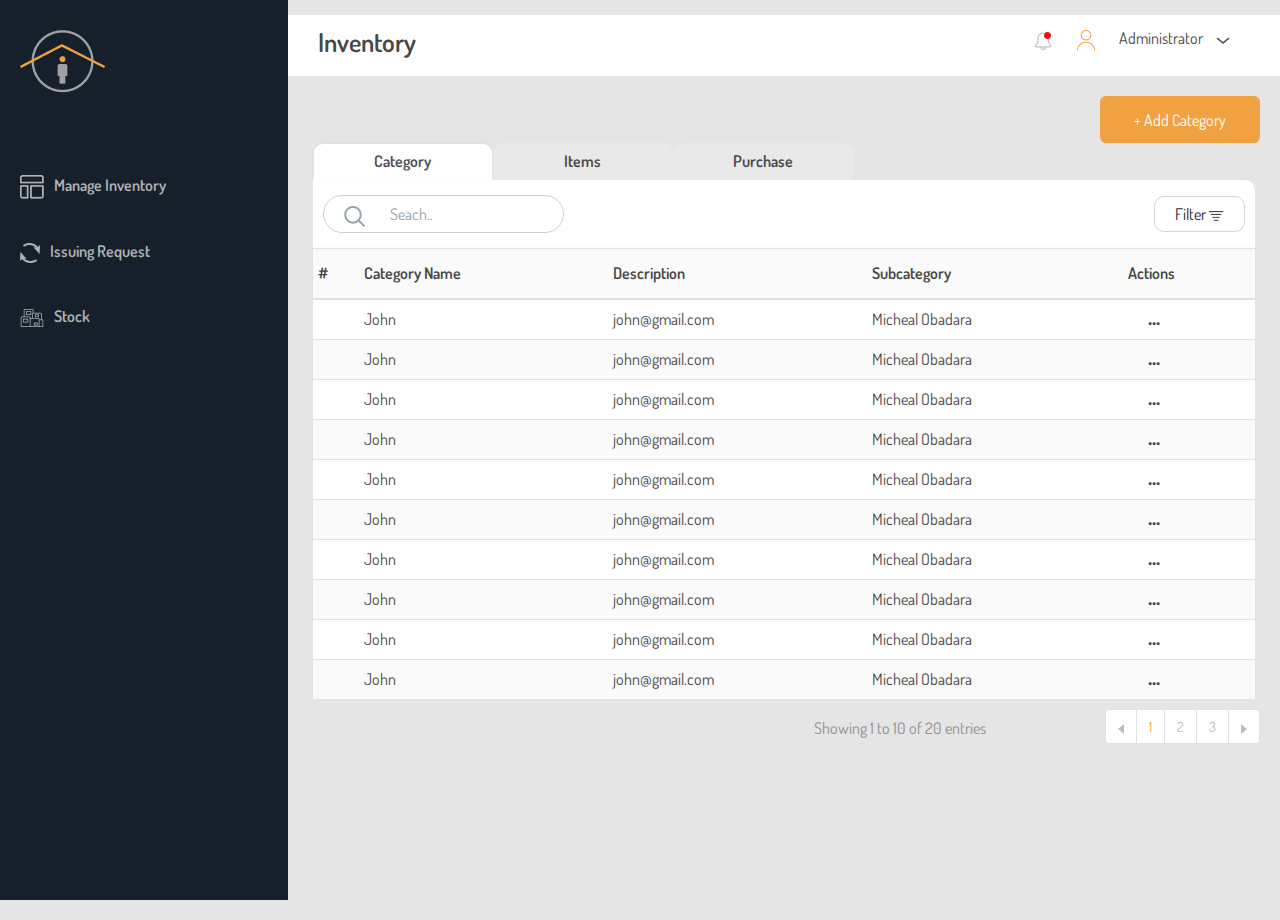
<file: index.html>
<!DOCTYPE html>

<head>
 <meta charset="utf-8" />
 <meta name="viewport" content="width=device-width, initial-scale=1.0" />
 <title>Inventory</title>
 <link rel="stylesheet" href="https://maxcdn.bootstrapcdn.com/bootstrap/4.5.0/css/bootstrap.min.css">
 <link href="https://fonts.googleapis.com/css2?family=Dosis&display=swap" rel="stylesheet">
 <link rel="stylesheet" href="css/style.css">
 <script src="https://ajax.googleapis.com/ajax/libs/jquery/3.5.1/jquery.min.js"></script>
 <script src="https://cdnjs.cloudflare.com/ajax/libs/popper.js/1.16.0/umd/popper.min.js"></script>
 <script src="https://maxcdn.bootstrapcdn.com/bootstrap/4.5.0/js/bootstrap.min.js"></script>
</head>

<body>

 <section class="all">
  <!-- SIDE BAR -->

  <section class="side-bar">

   <div class="logo">
    <img src="img/logo.png" alt="">
   </div>
   <div class="list">
    <ul>
     <li><img src="img/Vector-5.png" alt=""><a href="#">Manage Inventory</a></li>
     <li><img src="img/Group1234.png" alt=""><a href="#">Issuing Request</a></li>
     <li><img src="img/Group12.png" alt=""><a href="#">Stock</a></li>
    </ul>
   </div>

  </section>

  <section class="main">

   <div class="head">
    <div class="in">
     <div class="comp">
      <h1>Inventory</h1>
     </div>
     <div class="icon">
      <img src="img/notification.png" alt="">
      <img src="img/Group (4).png" alt="">
      <h2>Administrator</h2>
      <img src="img/Path.png" alt="">
     </div>
    </div>
   </div>

   <div class="title">
    <button id="add"><a>+ Add Category</a></button>
   </div>
   <ul class="nav nav-tabs" id="myTab" role="tablist">
    <li class="nav-item">
     <a class="nav-link active" id="home-tab" data-toggle="tab" href="#category" role="tab" aria-controls="home"
      aria-selected="true">Category</a>
    </li>
    <li class="nav-item">
     <a class="nav-link" id="profile-tab" data-toggle="tab" href="#item" role="tab" aria-controls="profile"
      aria-selected="false">Items</a>
    </li>
    <li class="nav-item">
     <a class="nav-link" id="profile-tab" data-toggle="tab" href="#purchase" role="tab" aria-controls="profile"
      aria-selected="false">Purchase</a>
    </li>
   </ul>
   <div class="tab-content" id="myTabContent">
    <div class="tab-pane fade show active" id="category" role="tabpanel" aria-labelledby="home-tab">
     <div class="upper">
      <div class="input-wrapper">
       <img src="img/Group (3).png" alt="">
       <input type="text" placeholder="Seach..">
      </div>
      <div class="filter">
       <li>
        Filter
        <img src="img/Group 7189.png" alt="">
       </li>
      </div>
     </div>
     <table class="table table-striped">
      <thead>
       <tr>
        <th scope="col">#</th>
        <th scope="col">Category Name</th>
        <th scope="col">Description</th>
        <th scope="col">Subcategory</th>
        <th scope="col">Actions</th>
       </tr>
      </thead>
      <tbody>
       <tr>
        <th scope="row"></th>
        <td>John</td>
        <td>john@gmail.com</td>
        <td>Micheal Obadara</td>
        <td><button class="bit">...</button></td>
       </tr>
       <tr>
        <th scope="row"></th>
        <td>John</td>
        <td>john@gmail.com</td>
        <td>Micheal Obadara</td>
        <td><button class="bit">...</button></td>
       </tr>
       <tr>
        <th scope="row"></th>
        <td>John</td>
        <td>john@gmail.com</td>
        <td>Micheal Obadara</td>
        <td><button class="bit">...</button></td>
       </tr>
       <tr>
        <th scope="row"></th>
        <td>John</td>
        <td>john@gmail.com</td>
        <td>Micheal Obadara</td>
        <td><button class="bit">...</button></td>
       </tr>
       <tr>
        <th scope="row"></th>
        <td>John</td>
        <td>john@gmail.com</td>
        <td>Micheal Obadara</td>
        <td><button class="bit">...</button></td>
       </tr>
       <tr>
        <th scope="row"></th>
        <td>John</td>
        <td>john@gmail.com</td>
        <td>Micheal Obadara</td>
        <td><button class="bit">...</button></td>
       </tr>
       <tr>
        <th scope="row"></th>
        <td>John</td>
        <td>john@gmail.com</td>
        <td>Micheal Obadara</td>
        <td><button class="bit">...</button></td>
       </tr>
       <tr>
        <th scope="row"></th>
        <td>John</td>
        <td>john@gmail.com</td>
        <td>Micheal Obadara</td>
        <td><button class="bit">...</button></td>
       </tr>
       <tr>
        <th scope="row"></th>
        <td>John</td>
        <td>john@gmail.com</td>
        <td>Micheal Obadara</td>
        <td><button class="bit">...</button></td>
       </tr>
       <tr>
        <th scope="row"></th>
        <td>John</td>
        <td>john@gmail.com</td>
        <td>Micheal Obadara</td>
        <td><button class="bit">...</button></td>
       </tr>
      </tbody>
     </table>
    </div>
    <div class="tab-pane fade" id="item" role="tabpanel" aria-labelledby="profile-tab">
     <div class="upper">
      <div class="input-wrapper">
       <img src="img/Group (3).png" alt="">
       <input type="text" placeholder="Seach..">
      </div>
      <div class="filter">
       <li>
        Filter
        <img src="img/Group 7189.png" alt="">
       </li>
      </div>
     </div>
     <table class="table table-striped">
      <thead>
       <tr>
        <th scope="col">#</th>
        <th scope="col">Category Name</th>
        <th scope="col">Description</th>
        <th scope="col">Subcategory</th>
        <th scope="col">Actions</th>
       </tr>
      </thead>
      <tbody>
       <tr>
        <th scope="row"></th>
        <td>John</td>
        <td>john@gmail.com</td>
        <td>Micheal Obadara</td>
        <td><button class="bit">...</button></td>
       </tr>
       <tr>
        <th scope="row"></th>
        <td>John</td>
        <td>john@gmail.com</td>
        <td>Micheal Obadara</td>
        <td><button class="bit">...</button></td>
       </tr>
       <tr>
        <th scope="row"></th>
        <td>John</td>
        <td>john@gmail.com</td>
        <td>Micheal Obadara</td>
        <td><button class="bit">...</button></td>
       </tr>
       <tr>
        <th scope="row"></th>
        <td>John</td>
        <td>john@gmail.com</td>
        <td>Micheal Obadara</td>
        <td><button class="bit">...</button></td>
       </tr>
       <tr>
        <th scope="row"></th>
        <td>John</td>
        <td>john@gmail.com</td>
        <td>Micheal Obadara</td>
        <td><button class="bit">...</button></td>
       </tr>
       <tr>
        <th scope="row"></th>
        <td>John</td>
        <td>john@gmail.com</td>
        <td>Micheal Obadara</td>
        <td><button class="bit">...</button></td>
       </tr>
       <tr>
        <th scope="row"></th>
        <td>John</td>
        <td>john@gmail.com</td>
        <td>Micheal Obadara</td>
        <td><button class="bit">...</button></td>
       </tr>
       <tr>
        <th scope="row"></th>
        <td>John</td>
        <td>john@gmail.com</td>
        <td>Micheal Obadara</td>
        <td><button class="bit">...</button></td>
       </tr>
       <tr>
        <th scope="row"></th>
        <td>John</td>
        <td>john@gmail.com</td>
        <td>Micheal Obadara</td>
        <td><button class="bit">...</button></td>
       </tr>
       <tr>
        <th scope="row"></th>
        <td>John</td>
        <td>john@gmail.com</td>
        <td>Micheal Obadara</td>
        <td><button class="bit">...</button></td>
       </tr>
      </tbody>
     </table>
    </div>
    <div class="tab-pane fade" id="purchase" role="tabpanel" aria-labelledby="profile-tab">
     <div class="upper">
      <div class="input-wrapper">
       <img src="img/Group (3).png" alt="">
       <input type="text" placeholder="Seach..">
      </div>
      <div class="filter">
       <li>
        Filter
        <img src="img/Group 7189.png" alt="">
       </li>
      </div>
     </div>
     <table class="table table-striped">
      <thead>
       <tr>
        <th scope="col">#</th>
        <th scope="col">Category Name</th>
        <th scope="col">Description</th>
        <th scope="col">Subcategory</th>
        <th scope="col">Actions</th>
       </tr>
      </thead>
      <tbody>
       <tr>
        <th scope="row"></th>
        <td>John</td>
        <td>john@gmail.com</td>
        <td>Micheal Obadara</td>
        <td><button class="bit">...</button></td>
       </tr>
       <tr>
        <th scope="row"></th>
        <td>John</td>
        <td>john@gmail.com</td>
        <td>Micheal Obadara</td>
        <td><button class="bit">...</button></td>
       </tr>
       <tr>
        <th scope="row"></th>
        <td>John</td>
        <td>john@gmail.com</td>
        <td>Micheal Obadara</td>
        <td><button class="bit">...</button></td>
       </tr>
       <tr>
        <th scope="row"></th>
        <td>John</td>
        <td>john@gmail.com</td>
        <td>Micheal Obadara</td>
        <td><button class="bit">...</button></td>
       </tr>
       <tr>
        <th scope="row"></th>
        <td>John</td>
        <td>john@gmail.com</td>
        <td>Micheal Obadara</td>
        <td><button class="bit">...</button></td>
       </tr>
       <tr>
        <th scope="row"></th>
        <td>John</td>
        <td>john@gmail.com</td>
        <td>Micheal Obadara</td>
        <td><button class="bit">...</button></td>
       </tr>
       <tr>
        <th scope="row"></th>
        <td>John</td>
        <td>john@gmail.com</td>
        <td>Micheal Obadara</td>
        <td><button class="bit">...</button></td>
       </tr>
       <tr>
        <th scope="row"></th>
        <td>John</td>
        <td>john@gmail.com</td>
        <td>Micheal Obadara</td>
        <td><button class="bit">...</button></td>
       </tr>
       <tr>
        <th scope="row"></th>
        <td>John</td>
        <td>john@gmail.com</td>
        <td>Micheal Obadara</td>
        <td><button class="bit">...</button></td>
       </tr>
       <tr>
        <th scope="row"></th>
        <td>John</td>
        <td>john@gmail.com</td>
        <td>Micheal Obadara</td>
        <td><button class="bit">...</button></td>
       </tr>
      </tbody>
     </table>
    </div>
    <div class="inside">
     <li><h1>Edit Profile</h1></li>
     <li><h1>Assign Office</h1></li>
     <li><h1>Set Inactive</h1></li>
    </div>
   </div>

   


   <div class="pagin">
    <h5>Showing 1 to 10 of 20 entries</h5>
    <nav aria-label="Page navigation example">
     <ul class="pagination">
      <li class="page-item">
       <a class="page-link" href="#" aria-label="Previous">
        <span aria-hidden="true"><img src="img/Back (1).png" alt=""></span>
        <span class="sr-only">Previous</span>
       </a>
      </li>
      <li class="page-item"><a class="page-link active" href="#">1</a></li>
      <li class="page-item"><a class="page-link" href="#">2</a></li>
      <li class="page-item"><a class="page-link" href="#">3</a></li>
      <li class="page-item">
       <a class="page-link" href="#" aria-label="Next">
        <span aria-hidden="true"><img src="img/Back.png" alt=""></span>
        <span class="sr-only">Next</span>
       </a>
      </li>
     </ul>
    </nav>
   </div>
  </section>


 </section>

 <section id="modal">
  <div class="wrapper">

   <div class="title">
    <h1>Add Category</h1>
    <div id="close">
     <img src="img/x (1).png" alt="">
    </div>
   </div>

   
   <form action="post">
    <label for="firstname">Company Name</label>
    <input type="text">

    <label for="firstname">Discription</label>
    <input type="text">

    <label for="firstname">Subcategory</label>
    <input type="text">
   </form>

   <div class="act">
    <button id="cancel">Cancel</button>
    <button>Save</button>
   </div>


  </div>
 </section>
 <script src="script.js"></script>
</body>
</html>
</file>
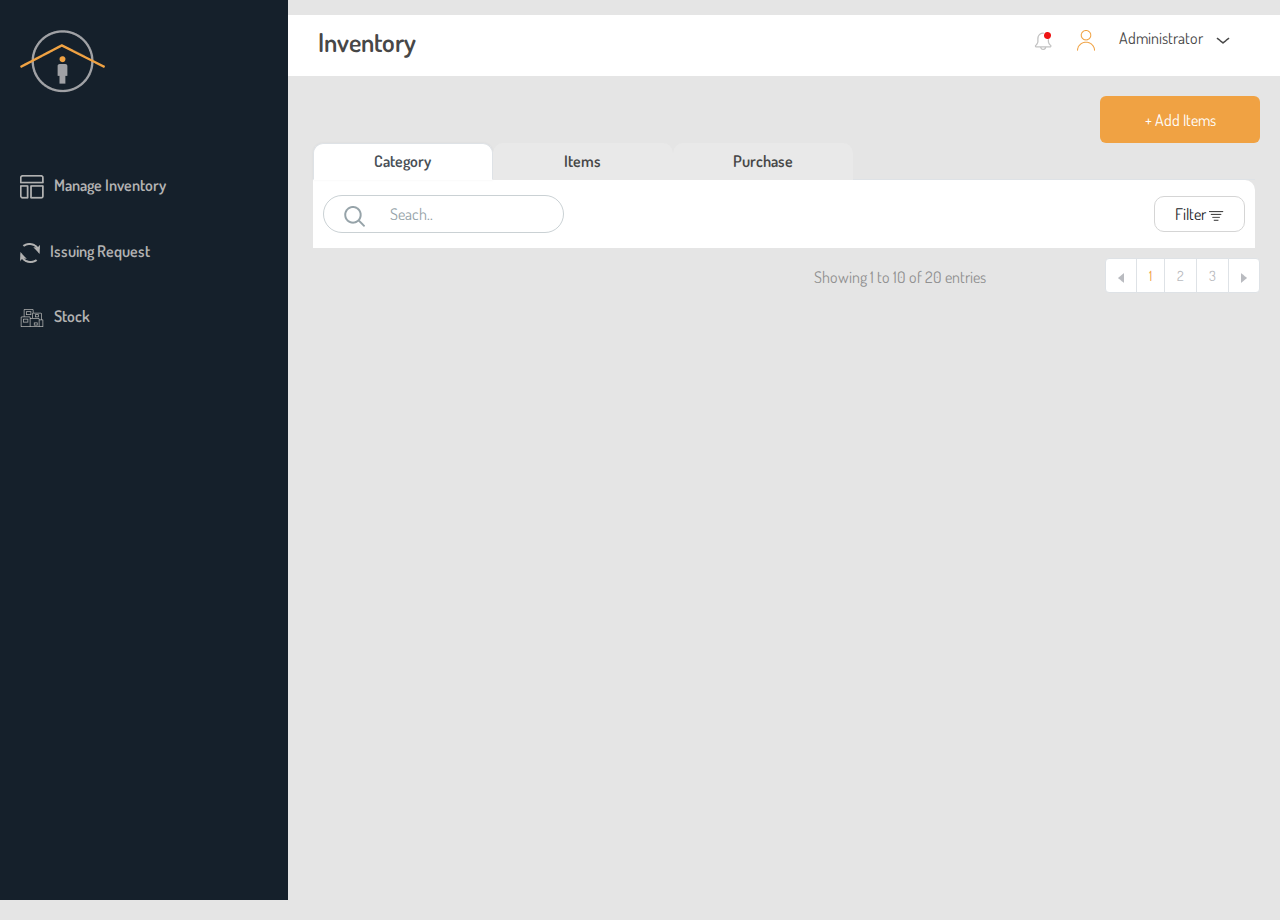
<file: item.html>
<!DOCTYPE html>

<head>
 <meta charset="utf-8" />
 <meta name="viewport" content="width=device-width, initial-scale=1.0" />
 <title>Inventory</title>
 <link rel="stylesheet" href="https://maxcdn.bootstrapcdn.com/bootstrap/4.5.0/css/bootstrap.min.css">
 <link href="https://fonts.googleapis.com/css2?family=Dosis&display=swap" rel="stylesheet">
 <link rel="stylesheet" href="css/style.css">
 <script src="https://ajax.googleapis.com/ajax/libs/jquery/3.5.1/jquery.min.js"></script>
 <script src="https://cdnjs.cloudflare.com/ajax/libs/popper.js/1.16.0/umd/popper.min.js"></script>
 <script src="https://maxcdn.bootstrapcdn.com/bootstrap/4.5.0/js/bootstrap.min.js"></script>
</head>

<body>

 <section class="all">
  <!-- SIDE BAR -->

  <section class="side-bar">

   <div class="logo">
    <img src="img/logo.png" alt="">
   </div>
   <div class="list">
    <ul>
     <li><img src="img/Vector-5.png" alt=""><a href="#">Manage Inventory</a></li>
     <li><img src="img/Group1234.png" alt=""><a href="#">Issuing Request</a></li>
     <li><img src="img/Group12.png" alt=""><a href="#">Stock</a></li>
    </ul>
   </div>

  </section>

  <section class="main">

   <div class="head">
    <div class="in">
     <div class="comp">
      <h1>Inventory</h1>
     </div>
     <div class="icon">
      <img src="img/notification.png" alt="">
      <img src="img/Group (4).png" alt="">
      <h2>Administrator</h2>
      <img src="img/Path.png" alt="">
     </div>
    </div>
   </div>

   <div class="title">
    <button id="add"><a>+ Add Items</a></button>
   </div>
   <ul class="nav nav-tabs" id="myTab" role="tablist">
    <li class="nav-item">
     <a class="nav-link active" id="home-tab" data-toggle="tab" href="#category" role="tab" aria-controls="home"
      aria-selected="true">Category</a>
    </li>
    <li class="nav-item">
     <a class="nav-link" id="profile-tab" data-toggle="tab" href="#item" role="tab" aria-controls="profile"
      aria-selected="false">Items</a>
    </li>
    <li class="nav-item">
     <a class="nav-link" id="profile-tab" data-toggle="tab" href="#purchase" role="tab" aria-controls="profile"
      aria-selected="false">Purchase</a>
    </li>
   </ul>
   <div class="tab-content" id="myTabContent">
    <div class="tab-pane fade show active" id="category" role="tabpanel" aria-labelledby="home-tab">
     <div class="upper">
      <div class="input-wrapper">
       <img src="img/Group (3).png" alt="">
       <input type="text" placeholder="Seach..">
      </div>
      <div class="filter">
       <li>
        Filter
        <img src="img/Group 7189.png" alt="">
       </li>
      </div>
     </div>
    </div>
    <div class="tab-pane fade" id="item" role="tabpanel" aria-labelledby="profile-tab">
     <div class="upper">
      <div class="input-wrapper">
       <img src="img/Group (3).png" alt="">
       <input type="text" placeholder="Seach..">
      </div>
      <div class="filter">
       <li>
        Filter
        <img src="img/Group 7189.png" alt="">
       </li>
      </div>
     </div>
     <table class="table table-striped">
      <thead>
       <tr>
        <th scope="col">#</th>
        <th scope="col">Category</th>
        <th scope="col">Item Description</th>
        <th scope="col">Recorded Level</th>
        <th scope="col">Date Created</th>
        <th scope="col">Status</th>
        <th scope="col">Actions</th>
       </tr>
      </thead>
      <tbody>
       <tr>
        <th scope="row"></th>
        <td>John</td>
        <td>john@gmail.com</td>
        <td>Micheal Obadara</td>
        <td>11/556/5556</td>
        <td>
          <p class="status">Active</p></td>
        <td><button class="bit">...</button></td>
       </tr>
       <tr>
        <th scope="row"></th>
        <td>John</td>
        <td>john@gmail.com</td>
        <td>Micheal Obadara</td>
        <td>11/556/5556</td>
        <td>
          <p class="status">Active</p></td>
        <td><button class="bit">...</button></td>
       </tr>
       <tr>
        <th scope="row"></th>
        <td>John</td>
        <td>john@gmail.com</td>
        <td>Micheal Obadara</td>
        <td>11/556/5556</td>
        <td>
          <p class="status">Active</p></td>
        <td><button class="bit">...</button></td>
       </tr>
       <tr>
        <th scope="row"></th>
        <td>John</td>
        <td>john@gmail.com</td>
        <td>Micheal Obadara</td>
        <td>11/556/5556</td>
        <td>
          <p class="status">Active</p></td>
        <td><button class="bit">...</button></td>
       </tr>
       <tr>
        <th scope="row"></th>
        <td>John</td>
        <td>john@gmail.com</td>
        <td>Micheal Obadara</td>
        <td>11/556/5556</td>
        <td>
          <p class="status">Active</p></td>
        <td><button class="bit">...</button></td>
       </tr>
       <tr>
        <th scope="row"></th>
        <td>John</td>
        <td>john@gmail.com</td>
        <td>Micheal Obadara</td>
        <td>11/556/5556</td>
        <td><p class="status">Active</p></td>
        <td><button class="bit">...</button></td>
        <div class="inside">
          <li><h1>Edit Profile</h1></li>
          <li><h1>Assign Office</h1></li>
          <li><h1>Set Inactive</h1></li>
         </div>
       </tr>
       <tr>
        <th scope="row"></th>
        <td>John</td>
        <td>john@gmail.com</td>
        <td>Micheal Obadara</td>
        <td>11/556/5556</td>
        <td>
          <p class="status">Active</p></td>
        <td><button class="bit">...</button></td>
       </tr>
       <tr>
        <th scope="row"></th>
        <td>John</td>
        <td>john@gmail.com</td>
        <td>Micheal Obadara</td>
        <td>11/556/5556</td>
        <td>
          <p class="status">Active</p></td>
        <td><button class="bit">...</button></td>
       </tr>
       <tr>
        <th scope="row"></th>
        <td>John</td>
        <td>john@gmail.com</td>
        <td>Micheal Obadara</td>
        <td>11/556/5556</td>
        <td>
          <p class="status">Active</p></td>
        <td><button class="bit">...</button></td>
       </tr>
       <tr>
        <th scope="row"></th>
        <td>John</td>
        <td>john@gmail.com</td>
        <td>Micheal Obadara</td>
        <td>11/556/5556</td>
        <td>
          <p class="status">Active</p></td>
        <td><button class="bit">...</button></td>
       </tr>
      </tbody>
     </table>

    </div>
    <div class="tab-pane fade" id="purchase" role="tabpanel" aria-labelledby="profile-tab">
     <div class="upper">
      <div class="input-wrapper">
       <img src="img/Group (3).png" alt="">
       <input type="text" placeholder="Seach..">
      </div>
      <div class="filter">
       <li>
        Filter
        <img src="img/Group 7189.png" alt="">
       </li>
      </div>
     </div>
     
    </div>
   </div>

   


   <div class="pagin">
    <h5>Showing 1 to 10 of 20 entries</h5>
    <nav aria-label="Page navigation example">
     <ul class="pagination">
      <li class="page-item">
       <a class="page-link" href="#" aria-label="Previous">
        <span aria-hidden="true"><img src="img/Back (1).png" alt=""></span>
        <span class="sr-only">Previous</span>
       </a>
      </li>
      <li class="page-item"><a class="page-link active" href="#">1</a></li>
      <li class="page-item"><a class="page-link" href="#">2</a></li>
      <li class="page-item"><a class="page-link" href="#">3</a></li>
      <li class="page-item">
       <a class="page-link" href="#" aria-label="Next">
        <span aria-hidden="true"><img src="img/Back.png" alt=""></span>
        <span class="sr-only">Next</span>
       </a>
      </li>
     </ul>
    </nav>
   </div>
  </section>


 </section>

 <section id="modal">
  <div class="wrapper">

   <div class="title">
    <h1>Add Item</h1>
    <div id="close">
     <img src="img/x (1).png" alt="">
    </div>
   </div>

  
   <form action="post">
    <label for="firstname">Company Name</label>
    <input type="text">

    <label for="firstname">Discription</label>
    <input type="text">

    <label for="firstname">Subcategory</label>
    <input type="text">
   </form>

   <div class="act">
    <button id="cancel">Cancel</button>
    <button>Save</button>
   </div>


  </div>
 </section>
 <script src="script.js"></script>
</body>
</html>
</file>
<file: css/style.css>
html {
 scroll-behavior: smooth;
}

body {
 overflow: hidden;
 background: #E5E5E5;
 font-family: 'Dosis', sans-serif;
}

.all {
 display: flex;
 overflow: hidden;
}
button{
 outline: none;
}

/* side-bar */

.side-bar {
 width: 22.5%;
 height: 100vh;
 background: #15202B;
 padding: 30px 0 0 10px;
 box-sizing: border-box;
 overflow: hidden;
}

.side-bar .logo {
 margin-left: 10px;
}

.side-bar ul {
 text-decoration: none;
 margin: 0;
 padding: 0;
 margin-top: 70px;
}

.side-bar img {
 margin-right: 10px;
 position: relative;
 /* top: 5px; */
}

.side-bar li {
 list-style: none;
 margin-top: 20px;
 display: block;
 padding: 10px;
 width: 80%;
}

.side-bar li:hover {
 background: #46596C;
 border-radius: 6px;
 padding: 10px;
}

.side-bar li a {
 font-family: 'Dosis', sans-serif;
 font-style: normal;
 font-weight: 600;
 font-size: 16px;
 line-height: 19px;
 text-decoration: none;
 color: #B2B2B2;
 padding-top: 0px;
}

/*=============
================
==== main======= */

.main .nav {
 width: 95%;
 margin: auto;
}

.nav .nav-item {
 width: 180px;
 background: #E9E9E9;
 border-radius: 10px 10px 0px 0px;
 text-align: center;
}

.nav .nav-item a {
 font-weight: 600;
 font-size: 16px;
 line-height: 19px;
 color: #474747;
}

.nav .active {
 background: #FFFFFF;
 width: 180px;
 border: 1px solid #F0F0F0;
 box-sizing: border-box;
 box-shadow: 0px 0px 3px rgba(0, 0, 0, 0.05);
 border-radius: 10px 10px 0px 0px;
}

.main {
 width: 77.5%;
 left: 22.5%;
 margin: auto;
 height: 100vh;
 margin-right: 0;
 top: 0px;
 box-sizing: border-box;
 overflow: auto;
 margin-bottom: 20px;
}


.main .head {
 position: relative;
 width: 100%;
 top: 0px;
 background: #FFFFFF;
 margin-bottom: 20px;
 padding: 0px;
}

.icon img {
 margin-right: 20px;
}

.comp {
 padding: 6px 0px !important;
}


.res {
 background: #DEF7EB;
 border-radius: 8px;
 font-size: 12px;
 line-height: 15px;
 color: #258066;
 padding: 4px 10px;
 text-align: center;
}

.in {
 width: 95%;
 margin: auto;
 margin-top:15px;
 padding: 5px;
 display: flex;
 justify-content: space-between;
}

.main .in .comp h1 {
 font-family: 'Dosis', sans-serif;
 font-style: normal;
 font-weight: 600;
 font-size: 26px;
 color: #474747;
}

.main .title {
 display: flex;
 justify-content: space-between;
 width:100%;
 margin: auto;
}

.title button {
 width: 160px;
 height: 47px;
 border: none;
 color: white;
 background: #F0A243;
 border-radius: 6px;
 padding: 0;
 margin: auto;
 margin-right: 20px;
}

.title button a {
 color: white;
 text-decoration: none;
}

.title .alert {
 width: 285px;
 height: 50px;
 border-radius: 5px;
 font-weight: normal;
 font-size: 15px;
 line-height: 23px;
 background: #DEF7EB;
 color: #258066;
}

.title .alert img {
 border: 2px solid #258066;
 padding: 3px;
 border-radius: 50%;
 margin-right: 10px;
}

.upper {
 display: flex;
 justify-content: space-between;
 align-items: center;
 background-color: white;
 width: 95%;
 margin: auto;
 border-top-right-radius: 10px;
}

.input-wrapper img {
 margin-right: 20px;
}

.upper .input-wrapper {
 border: 1px solid rgba(150, 163, 169, 0.5);
 box-sizing: border-box;
 border-radius: 40px;
 padding: 5px 20px;
 margin: 15px 10px;
}

.upper input {
 outline: none;
 border: none;
}

.filter {
 border: 1px solid #D5D5D5;
 box-sizing: border-box;
 border-radius: 10px;
 padding: 5px 20px;
 margin: 15px 10px;
}



.filter li {
 list-style: none;
}

.upper input::placeholder {
 font-family: 'Dosis', sans-serif;
 font-style: normal;
 font-weight: normal;
 font-size: 16px;
 line-height: 19px;
 color: #96A3A9;
}

.main .title li {
 list-style: none;
 display: inline;
 width: 90%;
 cursor: pointer;
 margin: 0 !important;
 padding: 0 !important;
}

.in .icon {
 padding: 6px 0px;
}

.in .icon h2 {
 font-family: 'Dosis', sans-serif;
 font-style: normal;
 font-weight: normal;
 font-size: 16px;
 line-height: 19px;
 display: inline;
 color: #474747;
 margin-right: 10px;
}

.main table {
 box-sizing: border-box;
 box-shadow: 0px 0px 3px rgba(0, 0, 0, 0.05);
 width: 95%;
 margin: auto;
 position: relative;
}

.main thead th {
 font-family: 'Dosis', sans-serif;
 font-style: normal;
 font-weight: 600;
 font-size: 16px;
 line-height: 19px;
 color: #474747;
}

.table td,
.table th {
 padding: 10px 5px;
 vertical-align: middle;
 border-top: 1px solid #dee2e6;
 text-align: left;
}

.table td {
 text-align: center;
}

.table th {
 padding: 15px 5px;
}

.main thead {
 background: #fafafa;
}

.main tbody td {
 font-family: 'Dosis', sans-serif;
 font-style: normal;
 font-weight: normal;
 font-size: 16px;
 line-height: 19px;
 color: #474747;
 text-align: left;
}

.table-striped tbody tr {
 background-color: #fafafa;
}

.table-striped tbody tr:nth-of-type(odd) {
 background-color: white;
}

.main table tbody {
 height: 10px;
 padding: 0;
 margin: 0px;
}


.main tbody button {
 margin: 0;
 padding: 0px;
 line-height: 0px;
 border: none;
 background: none;
 color: #474747;
 margin-left: 20px;
 font-size: 22px;
}

.pagin {
 width: 45%;
 display: flex;
 justify-content: space-between;
 margin: auto;
 margin-right: 20px;
 margin-top: 10px;
 margin-bottom: 10px;
}

.pagin h5 {
 font-family: 'Dosis', sans-serif;
 font-style: normal;
 font-weight: normal;
 font-size: 16px;
 line-height: 19px;
 color: #909090;
 margin-top: 10px;
}

.page-link {
 position: relative;
 display: block;
 padding: .5rem .75rem;
 margin-left: -1px;
 font-size: 14px;
 line-height: 17px;
 color: #B9BBC0;
 background-color: #fff;
 border: 1px solid #dee2e6;
}

.page-item .active {
 color: #F0A243 !important;
}

.status {
 background: #DEF7EB;
 border-radius: 8px !important;
 font-size: 12px !important;
 line-height: 15px;
 color: #258066 !important;
 padding: 4px 10px !important;
 text-align: center !important;
 margin: 0;
}
/* =================
=====================
=====================
=====================
==================== */

/* modal */

#modal {
 position: absolute;
 top: 0;
 left: 0;
 right: 0;
 bottom: 0;
 background: rgba(0, 0, 0, 0.5);
 overflow: hidden;
 display: flex;
 align-items: center;
 display: none;
}

#modal .wrapper {
 width: 40%;
 margin: auto;
 background: white;
 border-radius: 10px;
 box-sizing: border-box;
 /* height: 80vh; */
}

#modal .wrapper .title {
 display: flex;
 justify-content: space-between;
 background: #F4F4F4;
 border-radius: 5.06567px 5.06567px 0px 0px;
 padding: 10px;
}

#modal .wrapper .title h1 {
 font-weight: 600;
 font-size: 20px;
 line-height: 24px;
 color: #474747;

}

#modal .wrapper .info {
 display: flex;
 justify-content: space-between;
 background: white;
 border-radius: 5.06567px 5.06567px 0px 0px;
 padding: 10px 10px 0 10px;
}

#modal .wrapper .info h1 {
 font-weight: 600;
 font-size: 20px;
 line-height: 24px;
 color: #474747;
}

#modal .wrapper .info p {
 font-weight: normal;
 font-size: 16px;
 line-height: 19px;
 color: #8B8B8B;
}

#modal form {
 box-sizing: border-box;
 width: 100%;
 padding: 10px;
}

#modal form label {
 display: block;
 font-weight: normal;
 font-size: 16px;
 line-height: 19px;
 color: #474747;
 margin-top: 10px;
}

#modal form input {
 background: #F5F5F5;
 border: 1px solid rgba(151, 151, 151, 0.37);
 box-sizing: border-box;
 border-radius: 2px;
 width: 100%;
 margin-bottom: 10px;
}

#modal form select {
 background: #F5F5F5;
 border: 1px solid rgba(151, 151, 151, 0.37);
 box-sizing: border-box;
 border-radius: 2px;
 width: 100%;
 margin-bottom: 10px;
 height: 28px;
}

#modal form button {
 background: #FFFFFF;
 border-radius: 5.06567px;
 font-weight: normal;
 font-size: 16px;
 width: 127px;
 line-height: 19px;
 padding: 10px 0;
 color: rgba(17, 24, 32, 0.87);
 border: none;
 box-sizing: border-box;
 box-shadow: 0px 0px 4px rgba(0, 0, 0, 0.2);
 border-radius: 5px;
 margin-right: 15px;
 margin-bottom: 20px;
}

#modal form .b1 {
 font-weight: normal;
 font-size: 16px;
 line-height: 19px;
 background: #F9E4CB;
 border: 1px solid #F0A243;
 box-sizing: border-box;
 box-shadow: 0px 0px 4px rgba(0, 0, 0, 0.2);
 border-radius: 5px;
}

#modal .act {
 width: 70%;
 margin: auto;
 margin-top: 10px;
 margin-bottom: 30px;
 margin-right: 0;
 text-align: right;
 padding: 20px;
}

#modal .act button {
 width: 112px;
 font-weight: 600;
 font-size: 16px;
 line-height: 20px;
 color: #FAFAFF;
 background: #F0A243;
 border-radius: 4px;
 border: none;
 padding: 10px 0;
}

#modal #cancel {
 background: #D1D1D1;
 border-radius: 4px;
}


/* ===manage residents=====
===========================
========================== */

.back h1 {
 font-weight: 600;
 font-size: 16px;
 line-height: 19px;
 color: #9D9D9D;
 margin-bottom: 0;
 margin-top: 10px;
 padding-bottom: 0;
}

.show-wrap {
 margin: auto;
 width: 95%;
 background: #FFFFFF;
 border-radius: 5px;
 padding-bottom: 70px;
}

.show-wrap .options {
 display: flex;
 align-items: center;
 color: #474747;
 background: #FFFFFF;
 width: 99%;
 border-bottom: 1px solid rgba(37, 56, 88, 0.09);
 box-sizing: border-box;
 padding: 0;
 margin: auto;
}

.show-wrap .options h1 {
 font-weight: normal;
 margin: 0;
 font-size: 16px;
 line-height: 19px;
 margin-right: 10px;
 margin-left: 15px;
 padding: 20px 20px 10px 20px;
 cursor: pointer;
}

.show-wrap .options .active {
 border-bottom: 3px #F0A243 solid;
 box-sizing: border-box;
 font-weight: 600;
 font-size: 16px;
 line-height: 19px;
 color: #474747;
}

.cards {
 width: 500px;
 border: 1px solid rgba(182, 182, 182, 0.35);
 box-sizing: border-box;
 margin: 30px;
 margin-top: 0;
 box-sizing: border-box;
 background: #FFFFFF;
 border-radius: 5px;
 padding: 20px 0;
}

.info-wrap {
 display: flex;
 align-items: start;
 width: 80%;
 padding-top: 30px;
 margin: auto;
}

.card-wrap .item {
 display: flex;
 box-sizing: border-box;
 justify-content: space-between;
 width: 70%;
 margin: auto;
}

.item h1 {
 font-style: normal;
 font-weight: 600;
 font-size: 16px;
 line-height: 23px;
 color: #474747;
 margin-bottom: 5px;
}

.item p {
 margin-top: 3px;
 font-style: normal;
 font-weight: normal;
 font-size: 12px;
 line-height: 23px;
 color: #504f4f;
}

.item div {
 width: 50%;
 text-align: left;
}

.card2 {
 width: 449.86px;
 border: 1px solid rgba(182, 182, 182, 0.35);
 box-sizing: border-box;
 margin: auto;
 margin-top: 0;
 margin-right: 148px;
 box-sizing: border-box;
 text-align: left;
 background: #FFFFFF;
 border-radius: 5px;
 padding: 20px 0;
}

.inside {
 display: none;
 background: #FFFFFF;
 box-shadow: 0px 0px 20px rgba(0, 0, 0, 0.05);
 border-radius: 5px;
 width: 140px;
 box-sizing: border-box;
 margin: auto;
 cursor: pointer;
 margin-right: 0;
 position: absolute;
 right: 132px;
 overflow: hidden;
 z-index: 1111111111;
}

.inside h1{
 font-style: normal;
 font-weight: normal;
 font-size: 16px;
 line-height: 19px;
 color: #474747;
 margin: 0;
 padding: 0;
}
.inside li{
 list-style: none;
 padding:10px 20px;
}

.inside li:hover {
 background: #F4F4F4;
}

.info-wrap button {
 background: #F4F4F4;
 border-radius: 5px;
 font-weight: 700;
 font-size: 17px;
 text-align: center;
 color: #474747;
 border: none;
 transform: rotate(90deg);
 padding: 0px 10px 10px 10px;
 cursor: pointer;
 outline: none;
}
table .bit{
 background: #F4F4F4;
 border-radius: 5px;
 position: relative;
 font-weight: 700;
 font-size: 17px;
 text-align: center;
 color: #474747;
 border: none;
 padding: 0px 10px 10px 10px;
 cursor: pointer;
 outline: none;
}

/* success  mssg*/

.good .alert {
 width:350px;
 padding: 10px;
 border-radius: 5px;
 font-weight: normal;
 font-size: 15px;
 line-height: 23px;
 background: #DEF7EB;
 color: #258066;
 margin: auto;
 margin-top: 30px;
 box-sizing: border-box;
}

.good .alert img {
 border: 2px solid #258066;
 padding: 3px;
 border-radius: 50%;
 margin-right: 10px;
}
</file>
